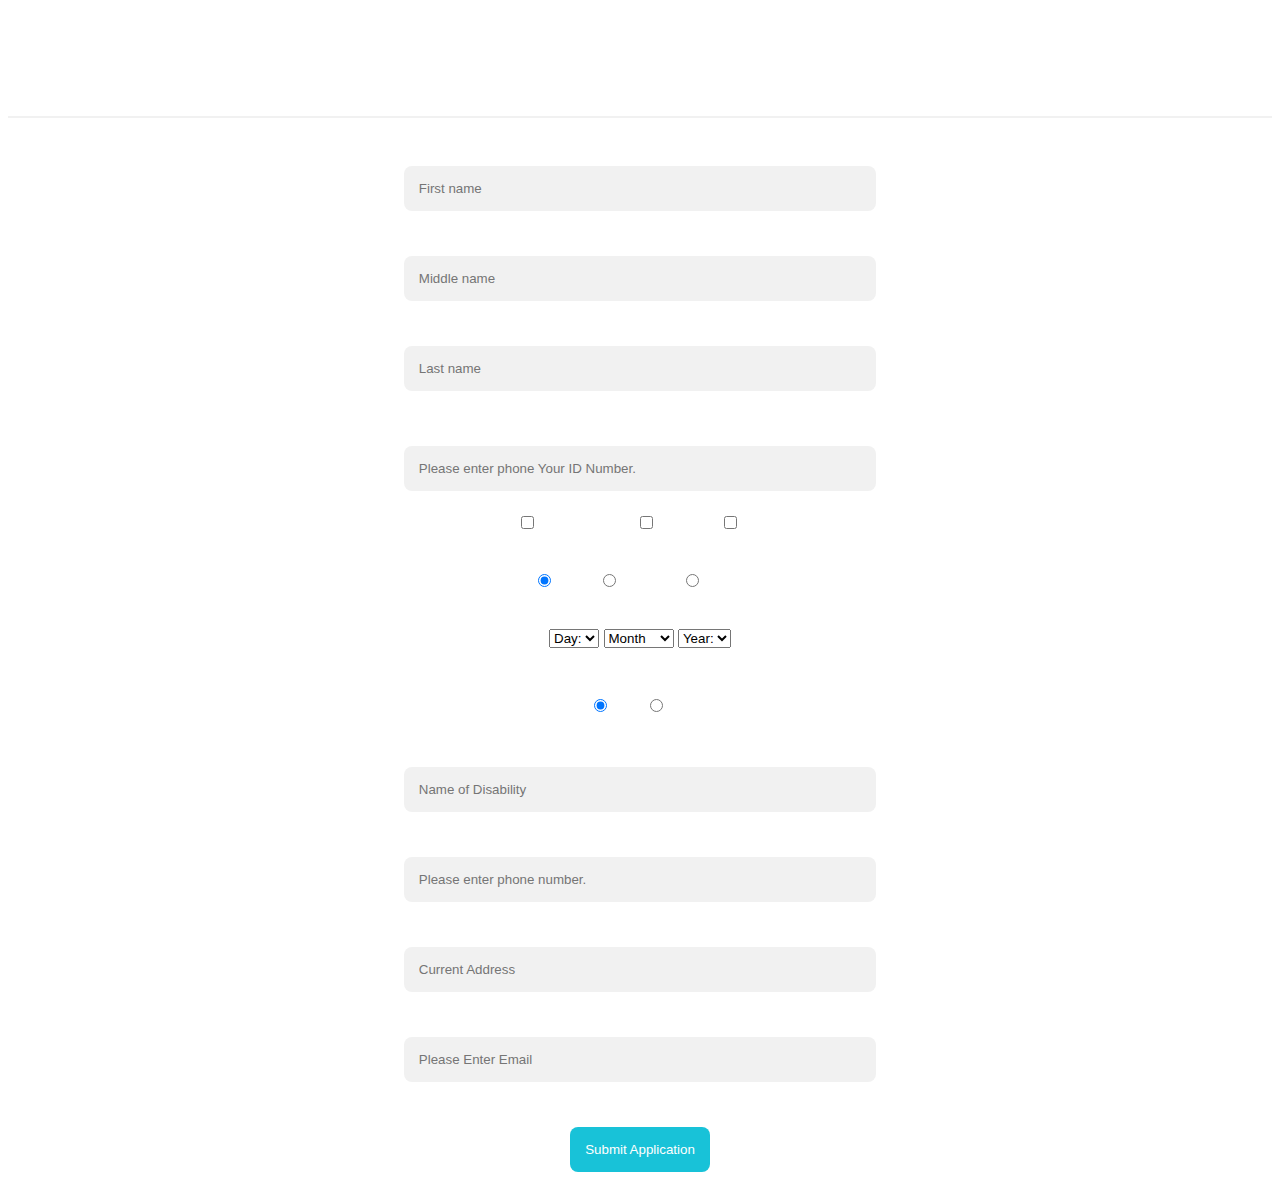
<file: application/Aplication_Form.html>
<!DOCTYPE html>  
<html>  
<head>  
  <meta charset="UTF-8">
  <meta name="viewport" content="width=device-width, initial-scale=1, shrink-to-fit=no">

<link rel="stylesheet" href="styleAplication.css">      
</head>  
<center><body>
<form>  
  <div class="container">  
  <center>  <h1> Bright Future Tutors Application Form</h1> </center> </div> 
  <hr>  
  <label><b>First Name</b> </label><br>   
<input type="text" name="firstname" placeholder= "First name" size="15" required /><br>   
<label><b>Middle Name</b> </label><br>   
<input type="text" name="middlename" placeholder="Middle name" size="15" required /><br>   
<label><b>Last Name</b> </label><br>    
<input type="text" name="lastname" placeholder="Last name" size="15" required /> 
<div>
<label>   
<b>ID Number</b>   
</label><br>     
<input type="text" name="ID_Number" placeholder="Please enter phone Your ID Number." size="15"/ required><br>  
<label>   
<b>Course</b>   
</label>   
  
<td>
  <input type="checkbox" name="Mathematics" value="Mathematics" />
  Mathematics
  <input type="checkbox" name="Physics" value="Physics" />
  Physics
  <input type="checkbox" name="Accounting" value="Accounting" />
  Accounting
  </td>
</div>  
<div>  
<label>   
<b>Gender</b>   
</label><br>  
<input type="radio" value="Male" name="gender" checked > Male   
<input type="radio" value="Female" name="gender"> Female   
<input type="radio" value="Other" name="gender"> Other  
</div>
<div>
<label>
<b>Date of Birth</b>
</label><br>
<td>
  <select name="BirthDay" id="Birthday_Day">
  <option value="-1">Day:</option>
  <option value="1">1</option>
  <option value="2">2</option>
  <option value="3">3</option>
  <option value="4">4</option>
  <option value="5">5</option>
  <option value="6">6</option>
  <option value="7">7</option>
  <option value="8">8</option>
  <option value="9">9</option>
  <option value="10">10</option>
  <option value="11">11</option>
  <option value="12">12</option>
  <option value="13">13</option>
  <option value="14">14</option>
  <option value="15">15</option>
  <option value="16">16</option>
  <option value="17">17</option>
  <option value="18">18</option>
  <option value="19">19</option>
  <option value="20">20</option>
  <option value="21">21</option>
  <option value="22">22</option>
  <option value="23">23</option>
  <option value="24">24</option>
  <option value="25">25</option>
  <option value="26">26</option>
  <option value="27">27</option>
  <option value="28">28</option>
  <option value="29">29</option>
  <option value="30">30</option>
  <option value="31">31</option>
  </select>
   
  <select name="BirthdayMonth" id="Birthday_Month">
  <option value="-1">Month</option>
  <option value="January">Jan(1)</option>
  <option value="February">Feb(2)</option>
  <option value="March">Mar(3)</option>
  <option value="April">Apr(4)</option>
  <option value="May">May(5)</option>
  <option value="June">Jun(6)</option>
  <option value="July">Jul(7)</option>
  <option value="August">Aug(8)</option>
  <option value="September">Sep(9)</option>
  <option value="October">Oct(10)</option>
  <option value="November">Nov(11)</option>
  <option value="December">Dec(12)</option>
  </select>
   
  <select name="BirthdayYear" id="Birthday_Year">
   
  <option value="-1">Year:</option>
  <option value="2019">2019</option>
  <option value="2018">2018</option>
  <option value="2017">2017</option>
  <option value="2016">2016</option>
  <option value="2015">2015</option>
  <option value="2014">2014</option>
  <option value="2013">2013</option>
  <option value="2012">2012</option>
  <option value="2011">2011</option>
  <option value="2010">2010</option>
  <option value="2009">2009</option>
  <option value="2008">2008</option>
  <option value="2007">2007</option>
  <option value="2006">2006</option>
  <option value="2005">2005</option>
  <option value="2004">2004</option>
  <option value="2003">2003</option>
  <option value="2002">2002</option>
  <option value="2001">2001</option>
  <option value="2000">2000</option>
  <option value="1999">1999</option>
  <option value="1998">1998</option>
  <option value="1997">1997</option>
  <option value="1996">1996</option>
  <option value="1995">1995</option>
  <option value="1994">1994</option>
  <option value="1993">1993</option>
  <option value="1992">1992</option>
  <option value="1991">1991</option>
  <option value="1990">1990</option>
  <option value="1989">1989</option>
  <option value="1988">1988</option>
  <option value="1987">1987</option>
  <option value="1986">1986</option>
  <option value="1985">1985</option>
  <option value="1984">1984</option>
  <option value="1983">1983</option>
  <option value="1982">1982</option>
  <option value="1981">1981</option>
  <option value="1980">1980</option>
  </select>
  </td>
  </tr>
</div>
<div>  
<div>  
<label>   
<b>Do you have a disability ?</b>   
</label><br>  
    <input type="radio" value="Yes" name="Disability" checked > Yes   
    <input type="radio" value="No" name="Disability"> No     
</div>
<label><br><b> If yes, please specify below :</b> </label><br>    
<input type="text" name="Disability_Name" placeholder="Name of Disability" size="15"required /><br>
 <b>Phone</b>  
</label><br>     
<input class="phone" type="text" name="phone" placeholder="Please enter phone number." size="10"/ required><br>  
<label> <b>Current Address</b> </label><br>   
<input type="text" name="CurrentAddress" placeholder= "Current Address" size="15" required /><br>
<label for="email"><b>Email</b></label><br>  
<input type="text" placeholder="Please Enter Email" name="email" required> <br><br> 
  
 <button type="submit" class="registerbtn" >Submit Application</button>   
</form>  
</body></center>  
</html>
</file>
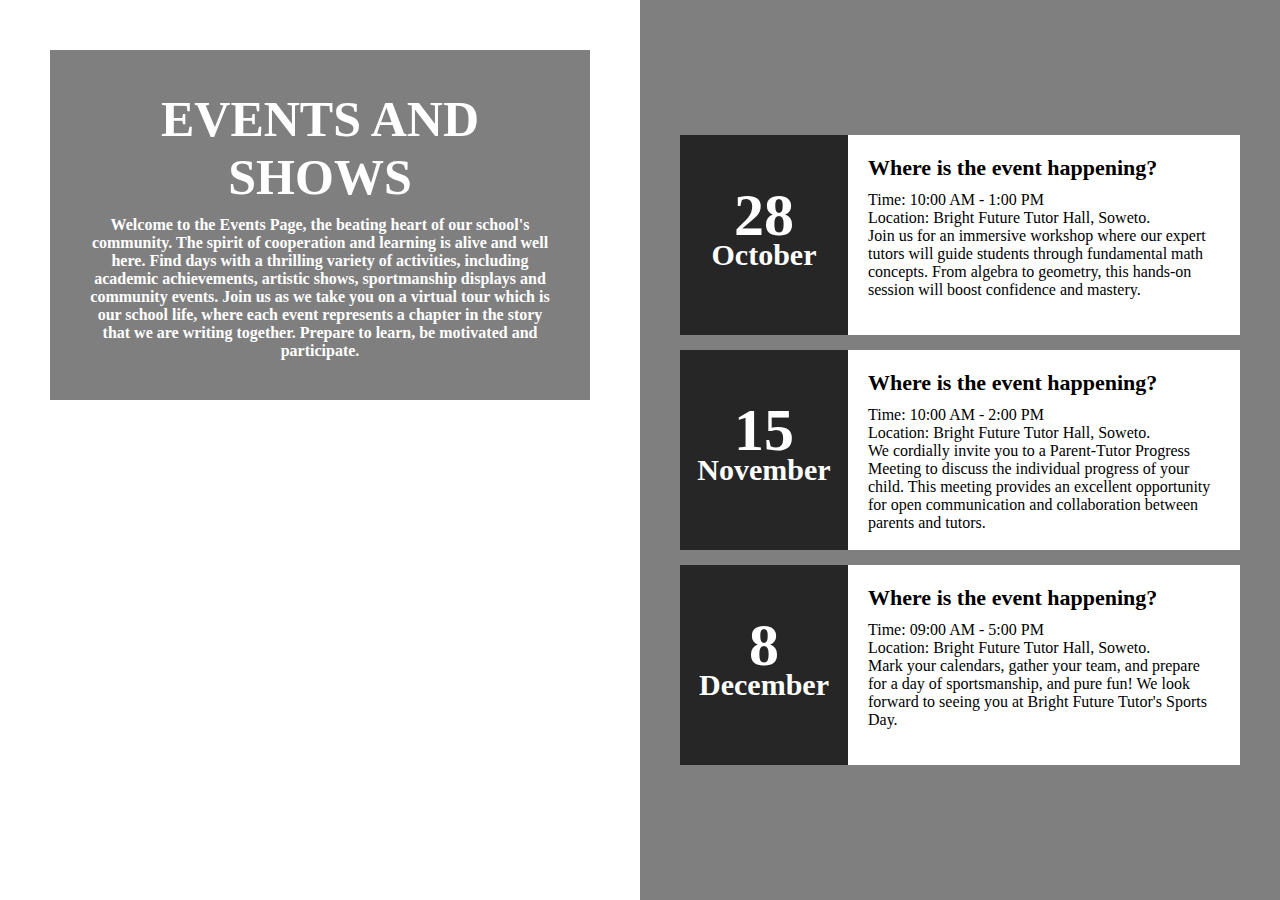
<file: Events Page/Events Page.html>
<!DOCTYPE html>
<html lang="en">
<head>
    <link rel="stylesheet" href="EventStyle.css">
    
</head>
<body>
    <section>
        <div class="leftBox">
            <div class="content">
                <div class="effect">
                <h1>
                   <center>Events and Shows</center>
                </h1>
            </div>
                <p style="text-align: center;">
                 <b>Welcome to the Events Page, the beating heart of our school's 
                    community. The spirit of cooperation and learning is alive and well here.
                    Find days with a thrilling variety of activities, including academic achievements,
                    artistic shows, sportmanship displays and community events. Join us as we take you 
                    on a virtual tour which is our school life, where each event represents a chapter
                    in the story that we are writing together. Prepare to learn, be motivated and participate.</b>
                </p>
            </div>
        </div>
        <div class="events">
            <ul>
                <li>
                    <div class="time">
                        <h2>
                            28 <br><span>October</span>
                        </h2>
                    </div>
                    <div class="details">
                        <h3>
                            Where is the event happening?
                        </h3>
                        <p>
                            Time: 10:00 AM - 1:00 PM<br>
                            Location: Bright Future Tutor Hall, Soweto.<br>
                            Join us for an immersive workshop where our expert tutors will guide students through fundamental math concepts. From algebra to geometry, this hands-on session will boost confidence and mastery.
                        </p>
                        
                    </div>
                    <div style="clear: both;"></div>
                </li>
                <li>
                    <div class="time">
                        <h2>
                            15 <br><span>November</span>
                        </h2>
                    </div>
                    <div class="details">
                        <h3>
                            Where is the event happening?
                        </h3>
                        <p>
                            Time: 10:00 AM - 2:00 PM<br>
                            Location: Bright Future Tutor Hall, Soweto.<br>
                            We cordially invite you to a Parent-Tutor Progress Meeting to discuss the individual progress of your child. This meeting provides an excellent opportunity for open communication and collaboration between parents and tutors.
                        </p>
                        
                    </div>
                    <div style="clear:both;"></div>
                </li>
                <li>
                    <div class="time">
                        <h2>
                            8 <br><span>December</span>
                        </h2>
                    </div>
                    <div class="details">
                        <h3>
                            Where is the event happening?
                        </h3>
                        <p>
                            Time: 09:00 AM - 5:00 PM<br>
                            Location: Bright Future Tutor Hall, Soweto.<br>
                            Mark your calendars, gather your team, and prepare for a day of sportsmanship, and pure fun! We look forward to seeing you at Bright Future Tutor's Sports Day.
                        </p>
                    
                    </div>
                    <div style="clear:both;"></div>
                </li>
            </ul>
        </div>
    </section>
</body>
</html>
</file>
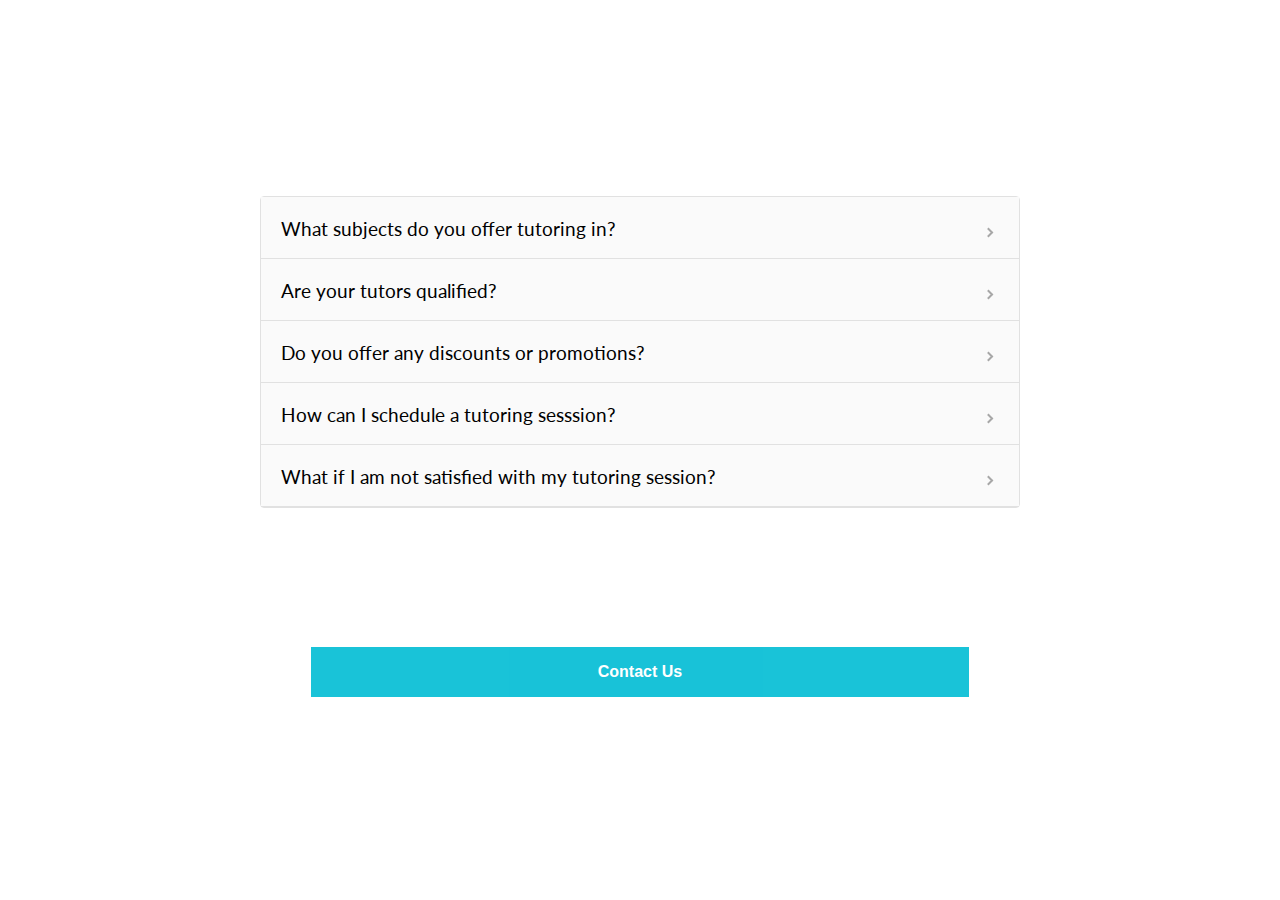
<file: FAQ/FAQ.html>
<!DOCTYPE html>
<html>
<head>
    <title>
        FAQ
    </title>
    <link rel="stylesheet" href="style3.css">
    <meta charset="UTF-8">
  <meta name="viewport" content="width=device-width, initial-scale=1.0">
</head><br><br><br><br><br><br>
    <body>
        <center><h1>FAQ</h1></center>
        <div class='faq' width="1000";>
            <input id='faq-a' type='checkbox'>
            <label for='faq-a'>
              <p class="faq-heading">What subjects do you offer tutoring in?</p>
              <div class='faq-arrow'></div>
                <p class="faq-text">We offer turoring in mathematics, physics and accounting.</p>
            </label>
            <input id='faq-b' type='checkbox'>
            <label for='faq-b'>
              <p class="faq-heading">Are your tutors qualified?</p>
              <div class='faq-arrow'></div>
                <p class="faq-text">Yes, our tutors are highly qualified and experienced professinals. They often hold degrees in their respective fields and have a track record of helping students succeed.</p>
            </label>
            <input id='faq-c' type='checkbox'>
            <label for='faq-c'>
              <p class="faq-heading">Do you offer any discounts or promotions?</p>
              <div class='faq-arrow'></div>
                <p class="faq-text">We periodically offer promotions and discounts. Keep an eye on our website and newsletter for the latest deals.</p>
            </label>
            <input id='faq-d' type='checkbox'>
            <label for='faq-d'>
              <p class="faq-heading">How can I schedule a tutoring sesssion?</p>
              <div class='faq-arrow'></div>
                <p class="faq-text">To simply schedule a tutoring session, you'll have contact the specific tutor that you want to have a session with. The contact details will be in the meet the turor's page.</p>
            </label>
            <input id='faq-e' type='checkbox'>
            <label for='faq-e'>
              <p class="faq-heading">What if I am not satisfied with my tutoring session?</p>
              <div class='faq-arrow'></div>
                <p class="faq-text">If you are not satisfied with a session, please contact our support team. We will work to address your concerns and find a solution.</p>
            </label>
           </div><br><br><br>
           <center><label for="email"><b><h3>For any additional questions please click below</h3></b></label></center><br>
           <center><button   href="#iframeContact" type="ContactUs" class="ContactUsbtn" ><b>Contact Us</b>
            
          </button></center>

    </body>
</html>
</file>
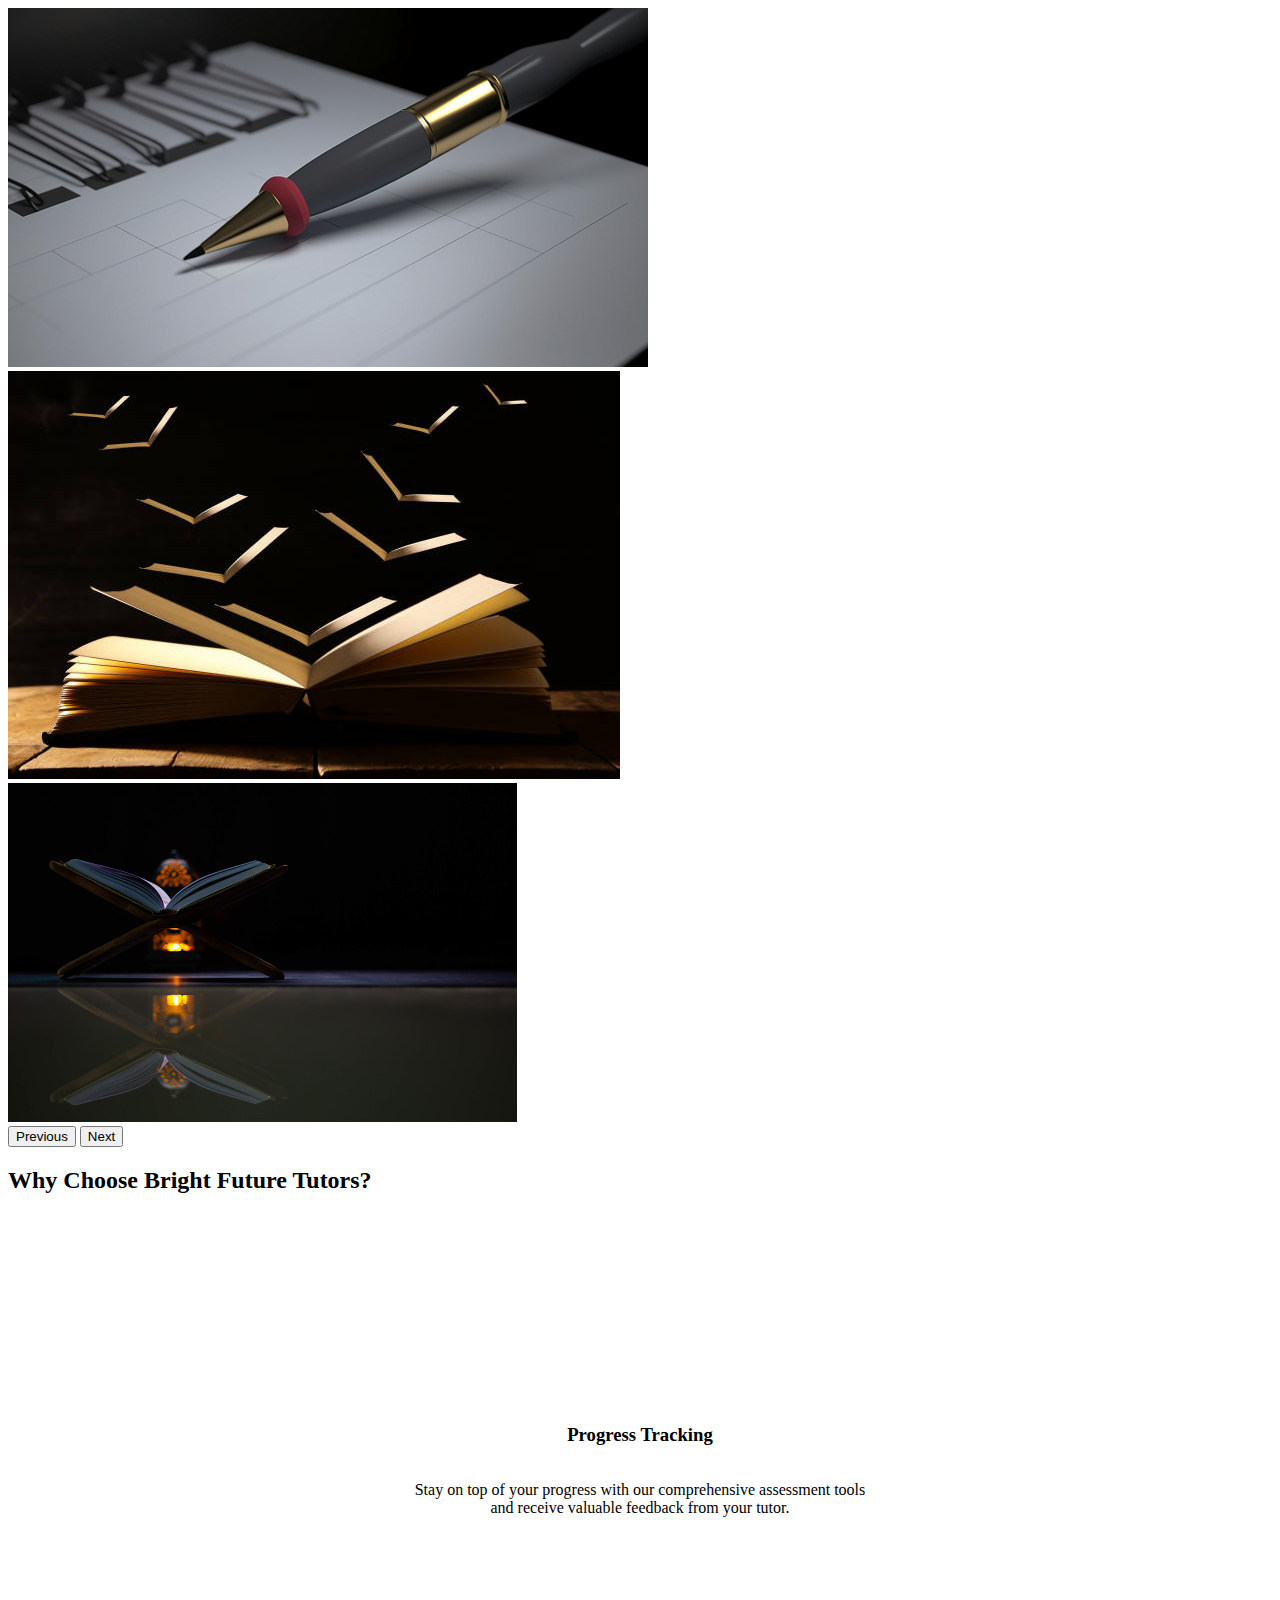
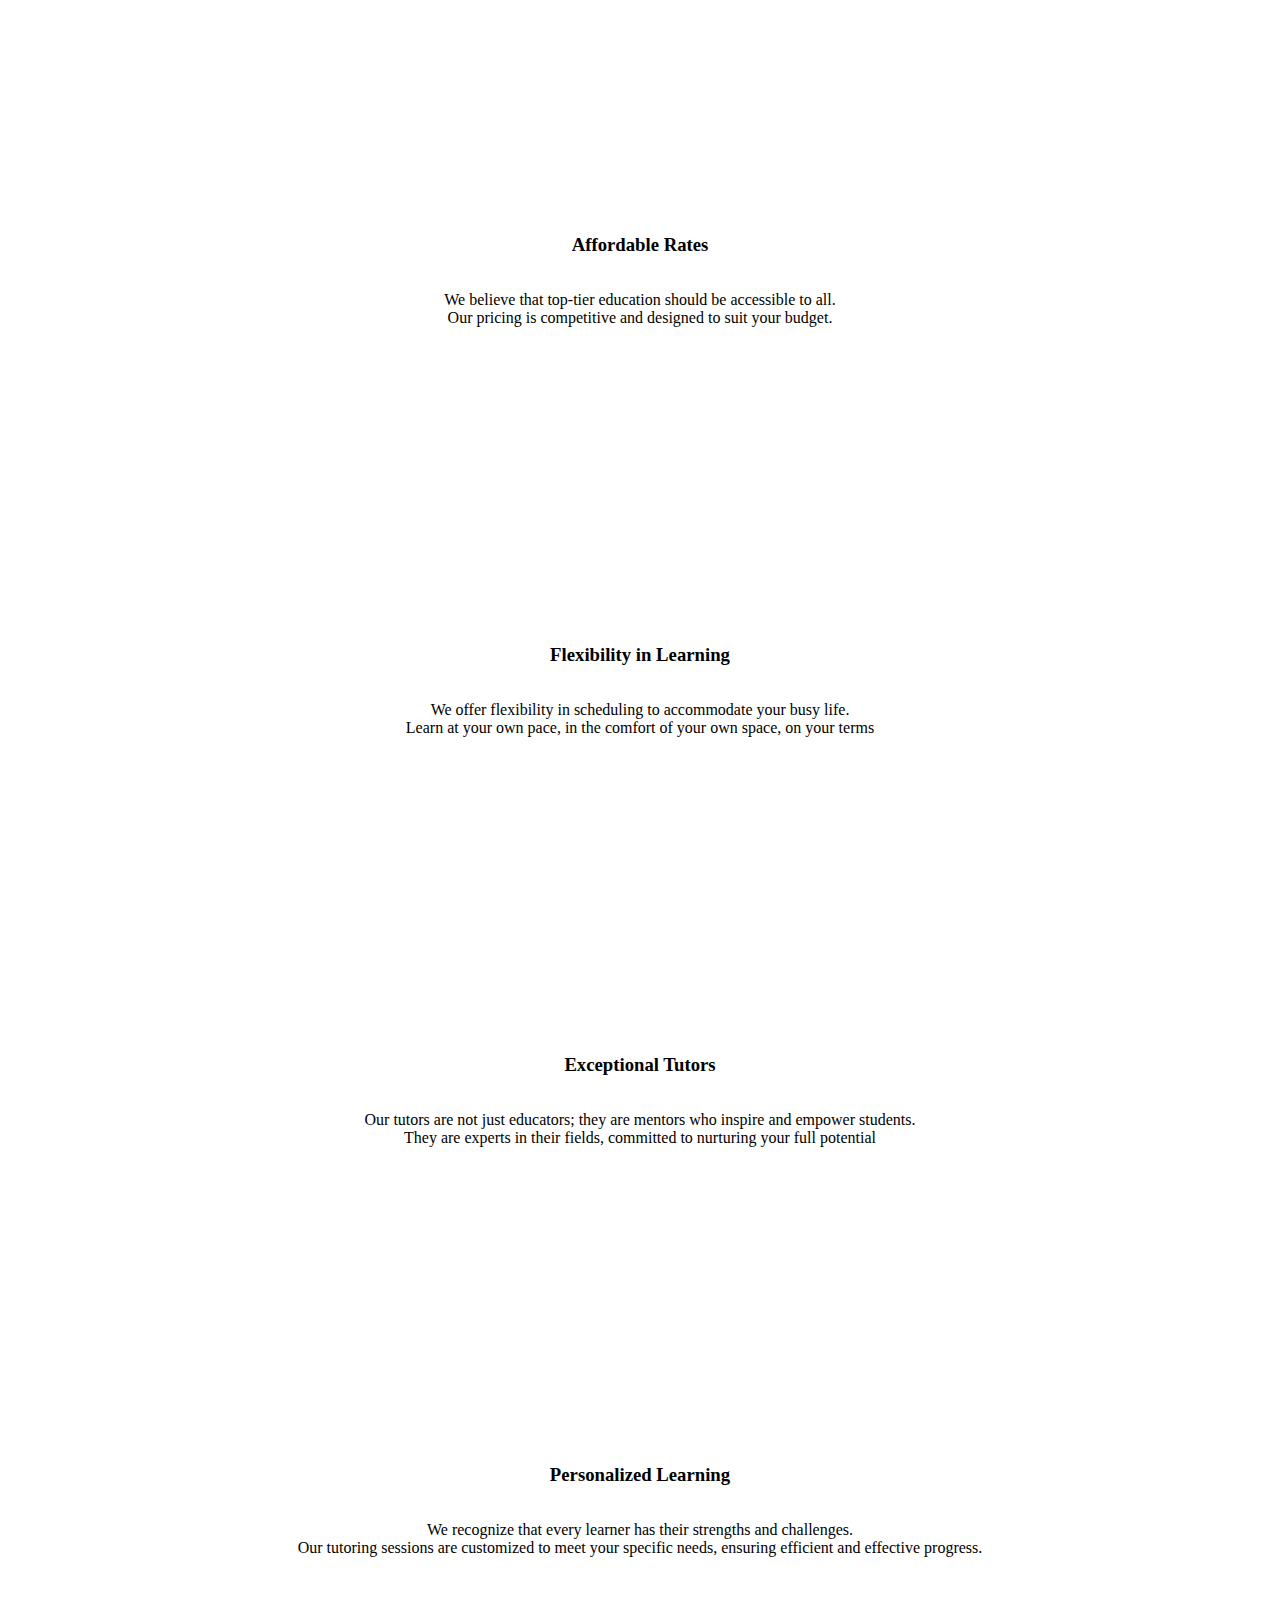
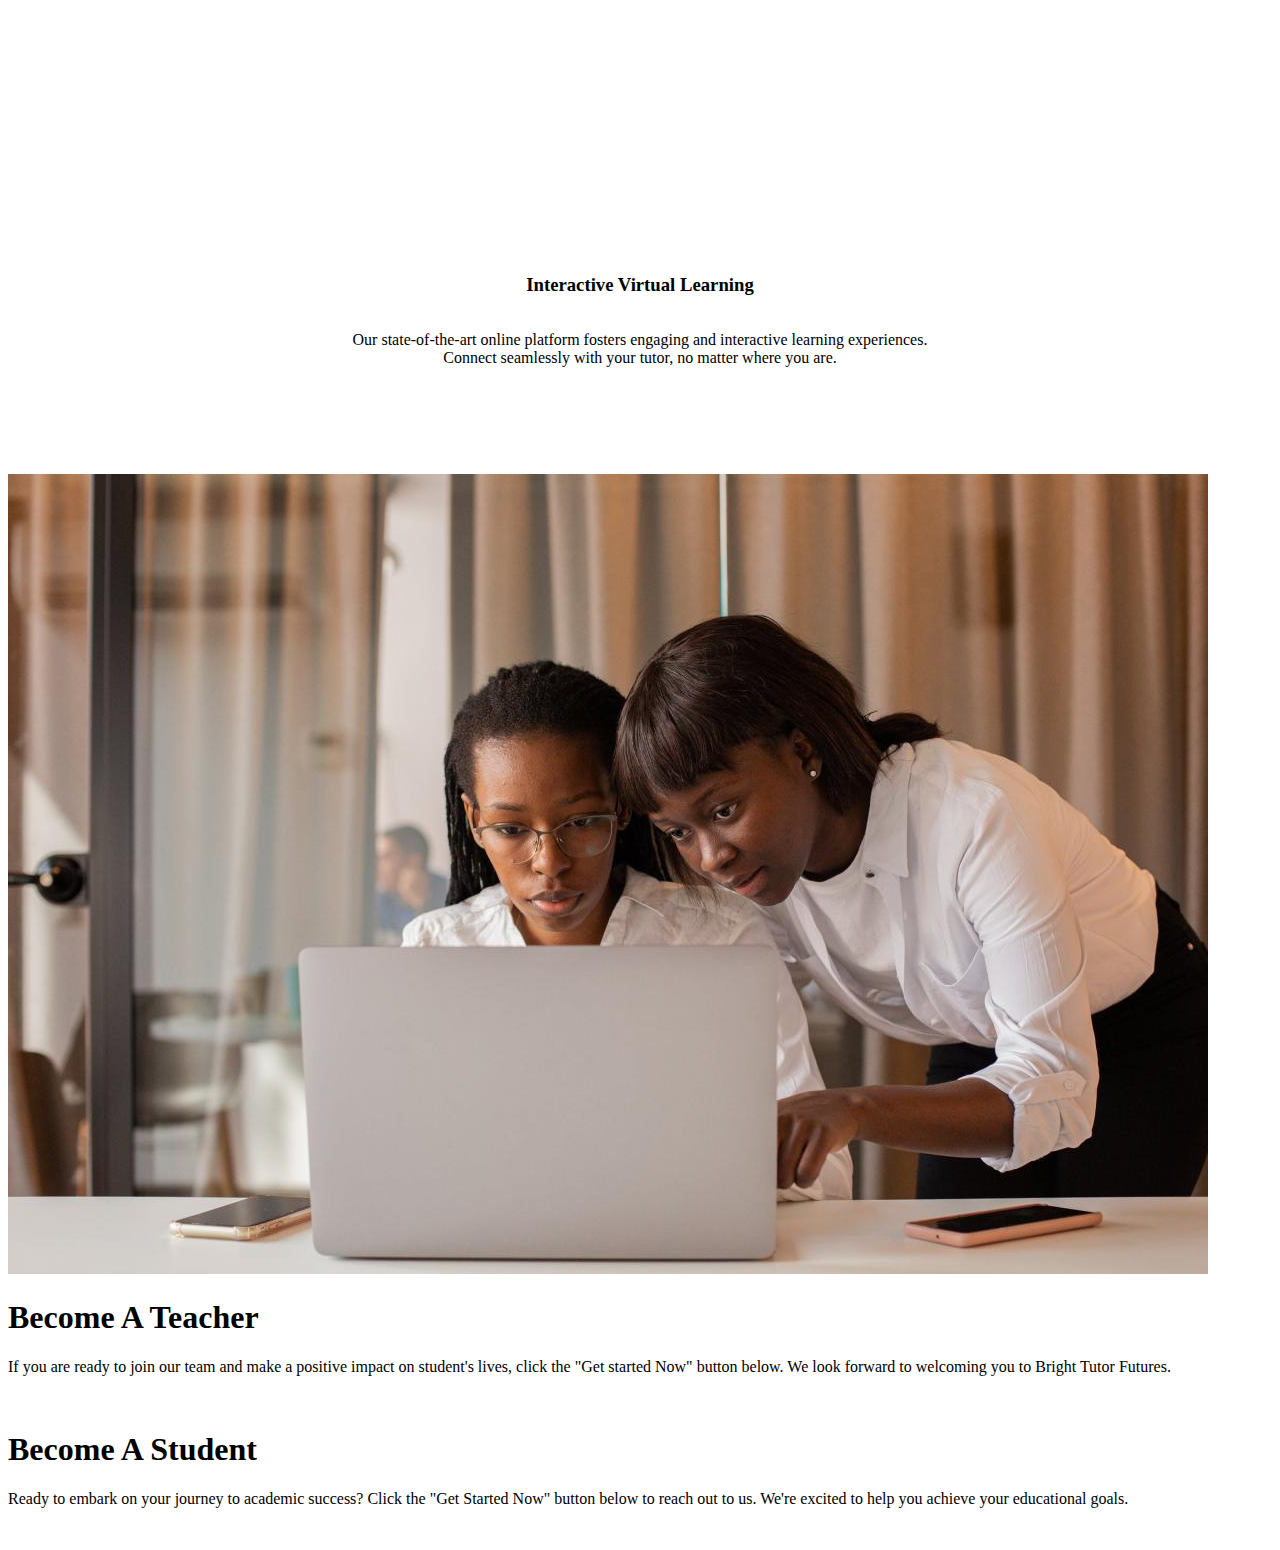
<file: join us/joinUs.html>
<!DOCTYPE html>
<html lang="en">
<head>
    <meta charset="UTF-8">
    <meta name="viewport" content="width=device-width, initial-scale=1.0">
    <title>Join US</title>

    <!-- Template Stylesheet -->
    <link href="css/style.css" rel="stylesheet">
    <link rel="stylesheet" href="joinUS.css">
    <!-- Include Bootstrap CSS and JS -->
    <link href="https://cdn.jsdelivr.net/npm/bootstrap@5.3.2/dist/css/bootstrap.min.css" rel="stylesheet" integrity="sha384-T3c6CoIi6uLrA9TneNEoa7RxnatzjcDSCmG1MXxSR1GAsXEV/Dwwykc2MPK8M2HN" crossorigin="anonymous">

     <!-- Include Bootstrap JS at the end of the body or at the bottom of your HTML file. -->
     <script src="https://cdn.jsdelivr.net/npm/bootstrap@5.3.2/dist/js/bootstrap.bundle.min.js" integrity="sha384-C6RzsynM9kWDrMNeT87bh95OGNyZPhcTNXj1NW7RuBCsyN/o0jlpcV8Qyq46cDfL" crossorigin="anonymous"></script>
   
</head>
<body>
    <div id="carouselExampleAutoplaying" class="carousel slide" data-bs-ride="carousel">
        <div class="carousel-inner">
          <div class="carousel-item active">
            <img src="n14.jpg" class="d-block w-100" alt="...">
          </div>
          <div class="carousel-item">
            <img src="N30.jpg" class="d-block w-100" alt="...">
          </div>
          <div class="carousel-item">
            <img src="N32.jpg" class="d-block w-100" alt="...">
          </div>
        </div>
        <button class="carousel-control-prev" type="button" data-bs-target="#carouselExampleAutoplaying" data-bs-slide="prev">
          <span class="carousel-control-prev-icon" aria-hidden="true"></span>
          <span class="visually-hidden">Previous</span>
        </button>
        <button class="carousel-control-next" type="button" data-bs-target="#carouselExampleAutoplaying" data-bs-slide="next">
          <span class="carousel-control-next-icon" aria-hidden="true"></span>
          <span class="visually-hidden">Next</span>
        </button>
      </div>

         <!-- Facilities Start -->
         <div class="container-xxl py-5">
            <div class="container">
                <div class="text-center mx-auto mb-5 wow fadeInUp" data-wow-delay="0.1s" style="max-width: 600px;">
                    <h2> Why Choose Bright Future Tutors? </h2>  
                </div>
                <div class="row g-4">
                    <div class="col-md-4 col-sm-6 wow fadeInUp" data-wow-delay="0.1s">
                        <div class="facility-item">
                            <div class="facility-icon bg-primary">
                                <span class="bg-primary"></span>
                                <i class="fa fa-bus-alt fa-3x text-primary"></i>
                                <span class="bg-primary"></span>
                            </div>
                            <div class="facility-text bg-primary">
                                <h3> Progress Tracking </h3>
                                <P>
                                Stay on top of your progress with our comprehensive assessment tools <br>
                                and receive valuable feedback from your tutor.
                                </P>
                            </div>
                        </div>
                    </div>
                    <div class="col-md-4 col-sm-6 wow fadeInUp" data-wow-delay="0.3s">
                        <div class="facility-item">
                            <div class="facility-icon bg-success">
                                <span class="bg-success"></span>
                                <i class="fa fa-futbol fa-3x text-success"></i>
                                <span class="bg-success"></span>
                            </div>
                            <div class="facility-text bg-success">
                                <h3>Affordable Rates</h3>
                                <P>
                                We believe that top-tier education should be accessible to all.<br>
                                Our pricing is competitive and designed to suit your budget.
                                </P>
                            </div>
                        </div>
                    </div>
                    <div class="col-md-4 col-sm-6 wow fadeInUp" data-wow-delay="0.7s">
                        <div class="facility-item">
                            <div class="facility-icon bg-info">
                                <span class="bg-info"></span>
                                <i class="fa fa-chalkboard-teacher fa-3x text-info"></i>
                                <span class="bg-info"></span>
                            </div>
                            <div class="facility-text bg-info">
                                <h3> Flexibility in Learning </h3> 
                                <P>
                                 We offer flexibility in scheduling to accommodate your busy life. <br>
                                 Learn at your own pace, in the comfort of your own space, on your terms
                                 </P>
                            </div>
                        </div>
                    </div>
                </div>

                <div class="row g-4">
                    <div class="col-md-4 col-sm-6 wow fadeInUp" data-wow-delay="0.1s">
                        <div class="facility-item">
                            <div class="facility-icon bg-primary">
                                <span class="bg-primary"></span>
                                <i class="fa fa-bus-alt fa-3x text-primary"></i>
                                <span class="bg-primary"></span>
                            </div>
                            <div class="facility-text bg-primary">
                                <h3>Exceptional Tutors </h3> 
                                <p>Our tutors are not just educators; they are mentors who inspire and empower students.<br> 
                                    They are experts in their fields, committed to nurturing your full potential</P>
                            </div>
                        </div>
                    </div>
                    <div class="col-md-4 col-sm-6 wow fadeInUp" data-wow-delay="0.3s">
                        <div class="facility-item">
                            <div class="facility-icon bg-success">
                                <span class="bg-success"></span>
                                <i class="fa fa-futbol fa-3x text-success"></i>
                                <span class="bg-success"></span>
                            </div>
                            <div class="facility-text bg-success">
                                <h3>Personalized Learning</h3>
                                <P>
                                    We recognize that every learner has their strengths and challenges.<br>
                                    Our tutoring sessions are customized to meet your specific needs, ensuring efficient and effective progress.
                                </P>
                            </div>
                        </div>
                    </div>
                    <div class="col-md-4 col-sm-6 wow fadeInUp" data-wow-delay="0.7s">
                        <div class="facility-item">
                            <div class="facility-icon bg-info">
                                <span class="bg-info"></span>
                                <i class="fa fa-chalkboard-teacher fa-3x text-info"></i>
                                <span class="bg-info"></span>
                            </div>
                            <div class="facility-text bg-info">
                                <h3>Interactive Virtual Learning </h3>
                                <P>
                                    Our state-of-the-art online platform fosters engaging and interactive learning experiences.<br> 
                                    Connect seamlessly with your tutor, no matter where you are.
                                </P>
                            </div>
                        </div>
                    </div>
                </div>
            </div>
        </div>
        <!-- Facilities End -->


      
        <!-- Call To Action Start -->
        <div class="container-xxl py-5">
            <div class="container">
                <div class="bg-light rounded">
                    <div class="row g-0">
                        <div class="col-md-4 wow fadeIn" data-wow-delay="0.1s" style="min-height: 400px;">
                            <div class="position-relative h-100">
                                <img class="position-absolute w-100 h-100 rounded" src="personalized.jpeg" style="object-fit: cover;">
                            </div>
                        </div>
                        <div class="col-md-4 wow fadeIn" data-wow-delay="0.5s">
                            <div class="h-100 d-flex flex-column justify-content-center p-5">
                                <h1 class="mb-4">Become A Teacher</h1>
                                <p> If you are ready to join our team and make a positive impact on student's lives,
                                    click the "Get started Now" button below.
                                    We look forward to welcoming you to Bright Tutor Futures.
                                  </p>
                                <a class="btn btn-primary py-3 px-5" href="">Get Started Now<i class="fa fa-arrow-right ms-2"></i></a>
                            </div>
                        </div>
                        <div class="col-md-4 wow fadeIn" data-wow-delay="0.5s">
                            <div class="h-100 d-flex flex-column justify-content-center p-5">
                                <h1 >Become A Student</h1>
                                    <p >Ready to embark on your journey to academic success?
                                     Click the "Get Started Now" button below to reach out to us. We're excited to help you achieve your educational goals.
                                    </p>
                                <a class="btn btn-primary py-3 px-5" href="">Get Started Now<i class="fa fa-arrow-right ms-2"></i></a>
                            </div>
                        </div>
                    </div>
                </div>
            </div>
        </div>
        <!-- Call To Action End -->
    
   
</body>
</html>
</file>
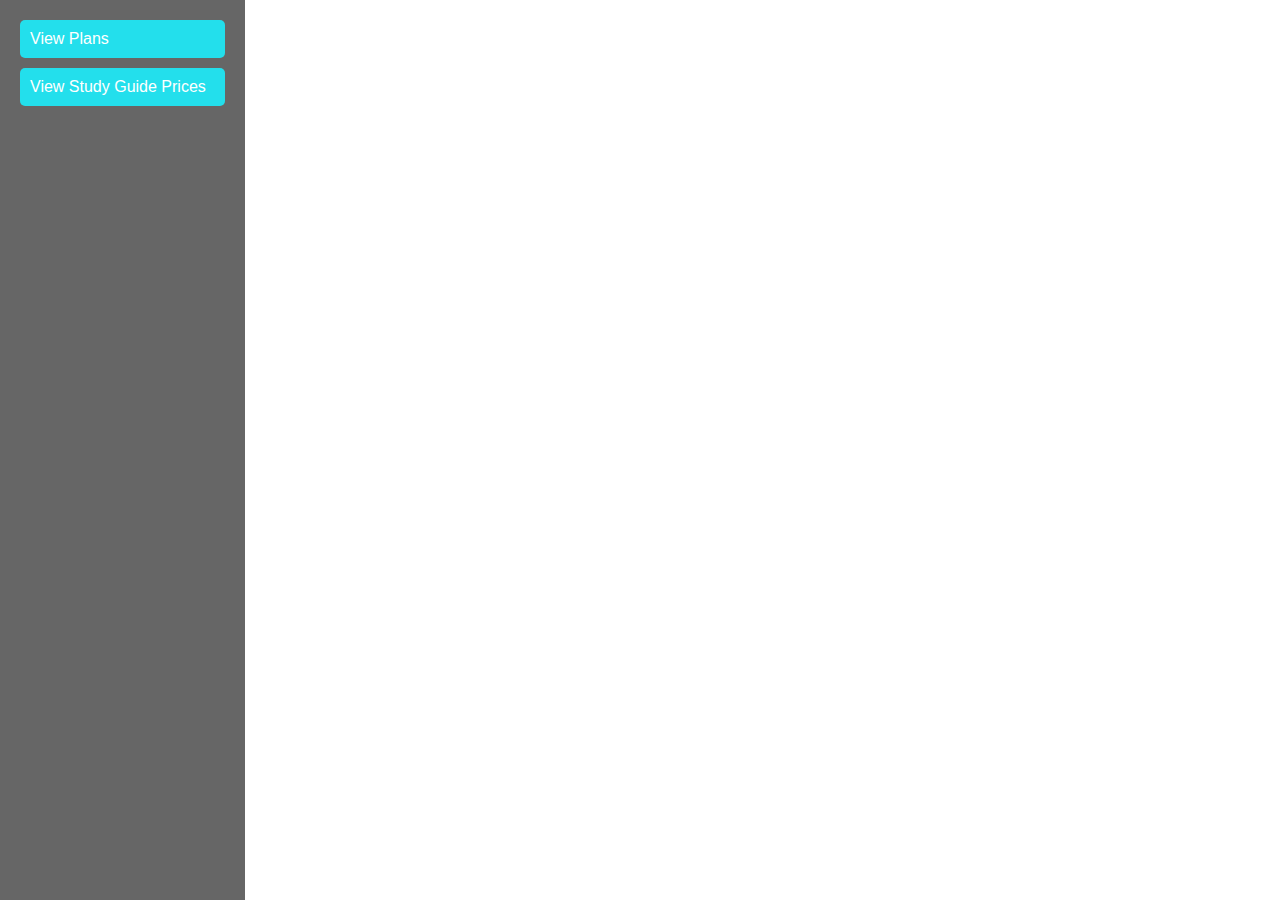
<file: Services/Services.html>
<!DOCTYPE html>
<html lang="en">
<head>
    <meta charset="UTF-8">
    <meta name="viewport" content="width=device-width, initial-scale=1.0">
    <title>Services</title>
    <link rel="stylesheet"><link rel="stylesheet" href="styleservices.css">
</head>
<body>
    <div class="sidebar" width="200">
        <a href="#" class="sidebar-button" onclick="showServicePlans()" width="100" height="600"> View Plans</a>
        <a href="#" class="sidebar-button" onclick="showStudyGuidePrices()">View Study Guide Prices</a>
    </div>
    <div class="container" width="800">
        <div class="initial-info">
            <h2>Our Services</h2>
            <p>At Bright Future Tutors, we offer tutoring services and study guides to help you excel academically.</p>
            <p>We specialize in Mathematics, Physical Science, and Accounting.</p>
        </div>
        <div id="service-plans" class="service-plan-info">
            <h2>Service Plans</h2>
            <div class="plan-heading">Basic Plan</div>
            <ul class="plan-details">
                <li><strong>Monthly Fee:</strong> R1500.00 per subject per month.</li>
                <li>Regular scheduled classes</li>
                <li>Comprehensive support for university applications, excluding application fees</li>
            </ul>
            
            <div class="plan-heading">Standard Plan</div>
            <ul class="plan-details">
                <li><strong>Monthly Fee:</strong> R3500.00 per subject per month.</li>
                <li>Regular scheduled classes</li>
                <li>Comprehensive assistance with university applications, including application fees (if applicable)</li>
                <li>Opportunity to attend extra classes</li>
                <li>Request additional sessions for a customized learning experience</li>
                <li>Invaluable career guidance</li>
            </ul>
            
            <div class="plan-heading">Premium Plan</div>
            <ul class="plan-details">
                <li><strong>Monthly Fee:</strong> R5000 per month.</li>
                <li>Free study guides to boost academic success</li>
                <li>Complimentary refreshments after each session for sustained focus and motivation</li>
                <li>Flexibility to request additional sessions for a tailored learning experience</li>
            </ul>
        </div>

        <div id="study-guide-prices" class="study-guide-prices">
            <h2>Study Guide Prices</h2>
            <ul>
                <li>Mathematics - R500.00</li>
                <li>Physical Science - R400.00</li>
                <li>Accounting - R300.00</li>
            </ul>
        </div>
    </div>

    <script>
        function showServicePlans() {
            document.getElementById('service-plans').style.display = 'block';
            document.getElementById('study-guide-prices').style.display = 'none';
        }

        function showStudyGuidePrices() {
            document.getElementById('service-plans').style.display = 'none';
            document.getElementById('study-guide-prices').style.display = 'block';
        }
    </script>
</body>
</html>
</file>
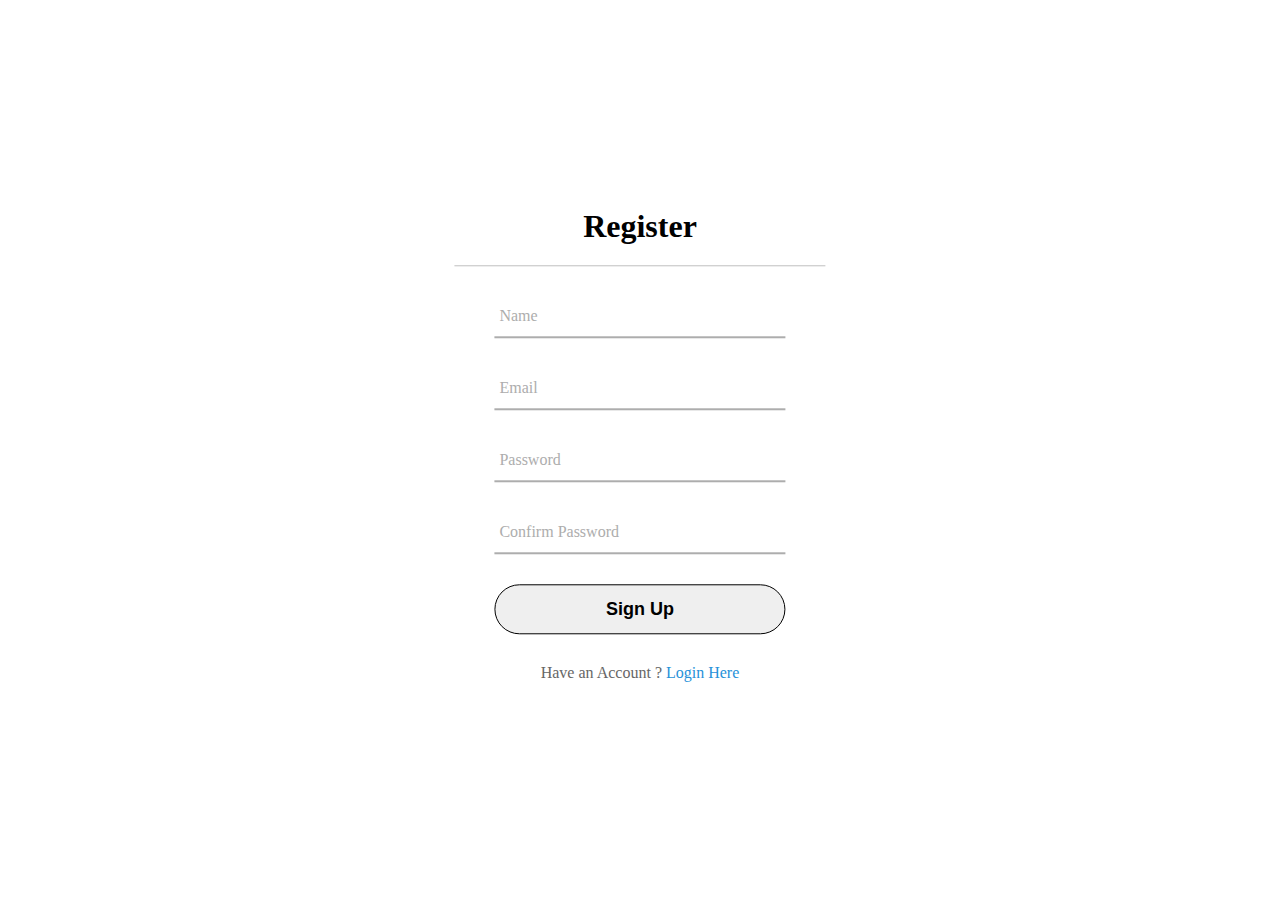
<file: signup/Sign up.html>
<!DOCTYPE html>
<html lang="en">
  <head>
    <title>Home</title>
    <meta charset="UTF-8" />
    <meta name="viewport" content="width=device-width" />
    <link rel="stylesheet" href="stylesSignup.css" />
  </head>
  <body>
    <div class="container">
      <div class="center">
          <h1>Register</h1>
          <form method="POST" action="">
              <div class="txt_field">
                  <input type="text" name="name" required>
                  <span></span>
                  <label>Name</label>
              </div>
              <div class="txt_field">
                  <input type="email" name="email" required>
                  <span></span>
                  <label>Email</label>
              </div>
              <div class="txt_field">
                  <input type="password" name="password" required>
                  <span></span>
                  <label>Password</label>
              </div>
              <div class="txt_field">
                  <input type="password" name="cpassword" required>
                  <span></span>
                  <label>Confirm Password</label>
              </div>
              <div class="submitstyle">
              <input name="submit" type="Submit" value="Sign Up">
              </div>
              <div class="signup_link">
                  Have an Account ? <a href="loginForm.php">Login Here</a>
              </div>
          </form>
      </div>
  </div>
  </body>
</html>
</file>
<file: application/styleAplication.css>
body{ 
   animation: 4s ease 0s mySlide;
   font-family: Calibri, Helvetica, sans-serif;  
   color:#FFF;
   .background-image: url(n14.jpg);
   background-color: transparent;
   background-size: cover;
  }  
  .container {  
    animation: 4s ease 0s myOpacity;
    background-color: transparent;
    .background-image: url(n14.jpg);
    background-size: cover;
  }  
    
  input[type=text], input[type=password], textarea {  
    width: 35%;  
    padding: 15px;  
    margin: 5px 0 22px 0;  
    display: inline-block;  
    border: none;
    border-radius: 8px;  
    background: #f1f1f1;
    
      content: ' *';
      color: red;
    }

     
    
 
  input[type=text]:focus, input[type=password]:focus {  
    background-color: rgb(245, 243, 240);  
    outline: none;  
  }  
   div {  
              padding: 10px 0;  
           }  
  hr {  
    border: 1px solid #f1f1f1;  
    margin-bottom: 25px;  
  }  
  .registerbtn {  
    background: #00bcd4;
    color: #FFF;
    padding: 15px;  
    margin: 5px 22px 0; 
    display: inline-block;  
    border: none;
    border-radius: 8px;  
    cursor: 35%;  
    opacity: 0.9;  
  }  
  .registerbtn:hover {  
    background: #FFF;
    color: #00bcd4;  
  }  

  @keyframes mySlide{
    from{margin-left: 100%;}
    to{margin-left: 0%;}
  }
  
  @keyframes myScale{
    10%{transform: scale(0.8, 0.3);}
  }
  
  @keyframes myOpacity{
    50%{opacity: 0;}
  }
</file>
<file: Events Page/EventStyle.css>
body {
    animation: 4s ease 0s mySlide;
    margin: 0;
    padding: 0;
    .background-image: url(n14.jpg);
    background-color: transparent;
    background-size: cover;
}
/* Styling section, giving background
    image and dimensions */
section {
    width: 100%;
    height: 100vh;
    background-color: transparent;
    .background:url('n14.jpg');
    background-size: cover;
}
/* Styling the left floating section */
section .leftBox {
    width: 50%;
    height: 100%;
    float: left;
    padding: 50px;
    box-sizing: border-box;
}
/* Styling the background of 
    left floating section */
section .leftBox .content {
    color: #fff;
    background: rgba(0, 0, 0, 0.5);
    padding: 40px;
    transition: .5s;
}
/* Styling the hover effect  
    of left floating section */
section .leftBox .content:hover {
    background:  #00bcd4;
}
/* Styling the header of left 
    floating section */
section .leftBox .content h1 {
    margin: 0;
    padding: 0;
    font-size: 50px;
    text-transform: uppercase;
}
/* Styling the paragraph of 
    left floating section */
section .leftBox .content p {
    margin: 10px 0 0;
    padding: 0;
}
/* Styling the three events section */
section .events {
    position: relative;
    width: 50%;
    height: 100%;
    background: rgba(0, 0, 0, 0.5);
    float: right;
    box-sizing: border-box;
}
/* Styling the links of 
the events section */
section .events ul {
    position: absolute;
    top: 50%;
    transform: translateY(-50%);
    margin: 0;
    padding: 40px;
    box-sizing: border-box;
}
/* Styling the lists of the event section */
section .events ul li {
    list-style: none;
    background: #fff;
    box-sizing: border-box;
    height: 200px;
    margin: 15px 0;
}
/* Styling the time class of events section */
section .events ul li .time {
    position: relative;
    padding: 20px;
    background: #262626;
    box-sizing: border-box;
    width: 30%;
    height: 100%;
    float: left;
    text-align: center;
    transition: .5s;
}
/* Styling the hover effect
    of events section */
section .events ul li:hover .time {
    background:  #00bcd4;
}
/* Styling the header of time 
    class of events section */
section .events ul li .time h2 {
    position: absolute;
    margin: 0;
    padding: 0;
    top: 50%;
    left: 50%;
    transform: translate(-50%, -50%);
    color: #fff;
    font-size: 60px;
    line-height: 30px;
}
/* Styling the texts of time 
class of events section */
section .events ul li .time h2 span {
    font-size: 30px;
}

/* Styling the details 
class of events section */
section .events ul li .details {
    padding: 20px;
    background: #fff;
    box-sizing: border-box;
    width: 70%;
    height: 100%;
    float: left;
}
/* Styling the header of the 
details class of events section */
section .events ul li .details h3 {
    position: relative;
    margin: 0;
    padding: 0;
    font-size: 22px;
}
/* Styling the lists of details 
class of events section */
section .events ul li .details p {
    position: relative;
    margin: 10px 0 0;
    padding: 0;
    font-size: 16px;
}
/* Styling the links of details
class of events section */
section .events ul li .details a {
    display: inline-block;
    text-decoration: none;
    padding: 10px 15px;
    border: 1.5px solid #262626;
    margin-top: 8px;
    font-size: 18px;
    transition: .5s;
}
/* Styling the details class's hover effect */
section .events ul li .details a:hover {
    background:  #00bcd4;
    color: #fff;
    border-color:  #00bcd4;
}



.effect{
    animation: 5s linear 2s myOpacity;
    text-align: center;
   
    }

    @keyframes myOpacity{
        50%{opacity: 0;}
    }
    p{
        font-family: Georgia, 'Times New Roman', Times, serif;
        font-size: 100%;
    }

    @keyframes mySlide{
        from{margin-left: 100%;}
        to{margin-left: 0%;}
      }
      
      @keyframes myScale{
        10%{transform: scale(0.8, 0.3);}
      }
      
      @keyframes myOpacity{
        50%{opacity: 0;}
      }
</file>
<file: FAQ/style3.css>
@import url(https://fonts.googleapis.com/css?family=Lato);

@import url(https://fonts.googleapis.com/css?family=Open Sans);

.faq-heading {
  animation: 4s ease 0s mySlide;
  font-family: Lato;   
  font-weight: 400;
  font-size: 19px;
   -webkit-transition: text-indent 0.2s;
  text-indent: 20px;
 
  color: black;
}

.faq-text { 
  font-family: Arial, Helvetica, sans-serif; 
  font-size: 95%; 
  font-weight: 400;
  color: #363636;
  width:95%;
  padding-left:20px;
  margin-bottom:30px;
}

.faq {
  animation: 4s ease 0s mySlide;
  max-width: 60%;
  height: auto;
  margin: 0 auto;
  background: white;
  border-radius: 4px;
  position: relative;
  border: 1px solid #E1E1E1;
}
.faq label {
  animation: 8s ease 0s myOpacity;
  display: block;
  position: relative;
  overflow: hidden;
  cursor: pointer;
  height: 56px;
  padding-top:1px;
 
  background-color: #FAFAFA;
  border-bottom: 1px solid #E1E1E1;
}

.faq input[type="checkbox"] {
  display: none;
}

.faq .faq-arrow {
  width: 5px;
  height: 5px;
  transition: -webkit-transform 0.8s;
  transition: transform 0.8s;
  transition: transform 0.8s, -webkit-transform 0.8s;
  -webkit-transition-timing-function: cubic-bezier(0.68, -0.55, 0.265, 1.55);
  border-top: 2px solid rgba(0, 0, 0, 0.33);
  border-right: 2px solid rgba(0, 0, 0, 0.33);
  float: right;
  position: relative;
  top: -30px;
  right: 27px;
  -webkit-transform: rotate(45deg);
          transform: rotate(45deg);
}

 .faq input[type="checkbox"]:checked + label > .faq-arrow {
  transition: -webkit-transform 0.8s;
  transition: transform 0.8s;
  transition: transform 0.8s, -webkit-transform 0.8s;
  -webkit-transition-timing-function: cubic-bezier(0.68, -0.55, 0.265, 1.55);
  -webkit-transform: rotate(135deg);
          transform: rotate(135deg);
}
 .faq input[type="checkbox"]:checked + label {
  display: block;
  background: rgba(255,255,255,255) !important;
  color: #4f7351;
  height: 225px;
  transition: height 0.8s;
  -webkit-transition-timing-function: cubic-bezier(0.68, -0.55, 0.265, 1.55);
}

 .faq input[type='checkbox']:not(:checked) + label {
  display: block;
  transition: height 0.8s;
  height: 60px;
  -webkit-transition-timing-function: cubic-bezier(0.68, -0.55, 0.265, 1.55);
}

::-webkit-scrollbar {
  display: none;
}


.ContactUsbtn {  
  background: #00bcd4;
  font-size: 16px;
  color: #FFF;
  padding: 16px 20px;  
  margin: 8px 0;  
  border: none;  
  cursor: pointer;  
  width: 52%;  
  opacity: 0.9;  
}
.ContactUsbtn:hover {  
  background: #FFF;
  color: #00bcd4;  
}  
body{  
  font-family: Calibri, Helvetica, sans-serif;  
 .background-image: url(n14.jpg);
 background-color: transparent;
 background-size: cover;
 color:#FFF;
}  

@keyframes mySlide{
  from{margin-left: 100%;}
  to{margin-left: 0%;}
}

@keyframes myScale{
  10%{transform: scale(0.8, 0.3);}
}

@keyframes myOpacity{
  50%{opacity: 0;}
}
</file>
<file: join us/css/style.css>
/********** Template CSS **********/
:root {
    --primary: #FE5D37;
    --light: #FFF5F3;
    --dark: #103741;
}

.back-to-top {
    position: fixed;
    display: none;
    right: 45px;
    bottom: 45px;
    z-index: 99;
}


/*** Spinner ***/
#spinner {
    opacity: 0;
    visibility: hidden;
    transition: opacity .5s ease-out, visibility 0s linear .5s;
    z-index: 99999;
}

#spinner.show {
    transition: opacity .5s ease-out, visibility 0s linear 0s;
    visibility: visible;
    opacity: 1;
}


/*** Button ***/
.btn {
    font-weight: 500;
    transition: .5s;
}

.btn.btn-primary {
    color: #FFFFFF;
}

.btn-square {
    width: 38px;
    height: 38px;
}

.btn-sm-square {
    width: 32px;
    height: 32px;
}

.btn-lg-square {
    width: 48px;
    height: 48px;
}

.btn-square,
.btn-sm-square,
.btn-lg-square {
    padding: 0;
    display: flex;
    align-items: center;
    justify-content: center;
    font-weight: normal;
    border-radius: 50px;
}


/*** Heading ***/
h1,
h2,
h3,
h4,
.h1,
.h2,
.h3,
.h4,
.display-1,
.display-2,
.display-3,
.display-4,
.display-5,
.display-6 {
    .font-family: 'Lobster Two', cursive;
    .font-weight: 700;
}



/*** Facility ***/
.facility-item .facility-icon {
    position: relative;
    margin: 0 auto;
    width: 100px;
    height: 100px;
    border-radius: 100px;
    display: flex;
    align-items: center;
    justify-content: center;
}

.facility-item .facility-icon::before {
    position: absolute;
    content: "";
    width: 100%;
    height: 100%;
    top: 0;
    left: 0;
    background: rgba(255, 255, 255, .9);
    transition: .5s;
    z-index: 1;
}

..facility-item .facility-icon span {
    position: absolute;
    content: "";
    width: 15px;
    height: 30px;
    top: 0;
    left: 0;
    border-radius: 50%;
}

..facility-item .facility-icon span:last-child {
    left: auto;
    right: 0;
}

..facility-item .facility-icon i {
    position: relative;
    z-index: 2;
}

.facility-item .facility-text {
    position: relative;
    min-height: 250px;
    padding: 30px;
    border-radius: 100%;
    display: flex;
    text-align: center;
    justify-content: center;
    flex-direction: column;
}

.facility-item .facility-text::before {
    position: absolute;
    content: "";
    width: 100%;
    height: 100%;
    top: 0;
    left: 0;
    background: rgba(255, 255, 255, .9);
    transition: .5s;
    z-index: 1;
}

.facility-item .facility-text * {
    position: relative;
    z-index: 2;
}

.facility-item:hover .facility-icon::before,
.facility-item:hover .facility-text::before {
    background: transparent;
}

.facility-item * {
    transition: .5s;
}

.facility-item:hover * {
    color: #FFFFFF !important;
}



/*** Testimonial ***/
.testimonial-carousel {
    padding-left: 1.5rem;
    padding-right: 1.5rem;
}

@media (min-width: 576px) {
    .testimonial-carousel {
        padding-left: 4rem;
        padding-right: 4rem;
    }
}

.testimonial-carousel .testimonial-item .border {
    border: 1px dashed rgba(0, 185, 142, .3) !important;
}

.testimonial-carousel .owl-nav {
    position: absolute;
    width: 100%;
    height: 45px;
    top: 50%;
    left: 0;
    transform: translateY(-50%);
    display: flex;
    justify-content: space-between;
    z-index: 1;
}

.testimonial-carousel .owl-nav .owl-prev,
.testimonial-carousel .owl-nav .owl-next {
    position: relative;
    width: 45px;
    height: 45px;
    display: flex;
    align-items: center;
    justify-content: center;
    color: #FFFFFF;
    background: var(--primary);
    border-radius: 45px;
    font-size: 20px;
    transition: .5s;
}

.testimonial-carousel .owl-nav .owl-prev:hover,
.testimonial-carousel .owl-nav .owl-next:hover {
    background: var(--dark);
}
</file>
<file: join us/joinUS.css>
.box1{
    border: 4px solid;
    border-color: #00bcd4;
    display: flex;
    justify-content: center;
    align-items: center;
  
    margin-top: 250px;
    

}

.pic_container{
    background-image: url('personalized.jpeg');
          background-size: cover; 
          background-repeat: no-repeat; 
    width: 1400px;
    height: 250px;
    margin-top: 1%;


}


.becomeTutor #Tutor{
width: 200px;
background: #00bcd4;
color: #FFF;
border: none;
cursor: pointer;
padding: 10px;
font-size: 18px;
border: 1px solid #00bcd4;
transition: 0.5s;


}

.becomeTutor #Tutor:hover{
background: #FFF;
color: #00bcd4;
}


.becomeLearner #learner{
width: 200px;
background: #00bcd4;
color: #FFF;
border: none;
cursor: pointer;
padding: 10px;
font-size: 18px;
border: 1px solid #00bcd4;
transition: 0.5s;
border-radius: 50%;

}

.becomeLearner #learner:hover{
background: #FFF;
color: #00bcd4;
}

.joinus_container{
    display: flex;
}
.becomeLearner{
    margin-left: 5%;
}
.becomeTutor{
    margin-left: 5%;
}
</file>
<file: Services/styleservices.css>
body {
    max-width: 100%;
    height: auto;
    font-family: Arial, sans-serif;
    margin: 0;
    padding: 0;
    background-color: transparent;
    .background-image: url('n14.jpg');
    background-size: cover;
}
.container {
    max-width: 100%;
    height: auto;
    margin: 20px auto;
    padding: 20px;
    margin-left: 18%;
}
.sidebar {
    max-width: 100%;
    height: auto;
    background-color: #666;
    padding: 20px;
    position: fixed;
    top: 0;
    left: 0;
    height: 100%;
    width: 16%;
    
}
.sidebar-button {
    max-width: 100%;
    height: auto;
    background-color: #23dfec;
    color: #fff;
    padding: 10px;
    text-decoration: none;
    border: none;
    border-radius: 5px;
    cursor: pointer;
    display: block;
    margin-bottom: 10px;
}

    .sidebar-button :hover{
     background: #00bcd4;
    color: #FFF;
     }

     .sidebar-button input[type='submit']:hover {
        background: #FFF;
        color: #00bcd4;
      }
     

.service-plan-info, .study-guide-prices {
    color: #fff;
    padding: 20px;
    display: none;
}
.initial-info {
    padding: 20px;
    color: #FFF;
}
.plan-heading {
    font-weight: bold;
    margin-top: 10px;
    margin-bottom: 5px;
    border-top: 2px solid #23dfec;
    padding-top: 10px;
}
.plan-details {
    list-style-type: disc;
    padding-left: 20px;
}
.plan-details strong {
    font-weight: bold;
}
.study-guide-prices ul {
    list-style-type: disc;
    padding-left: 20px;
}
.phone::after {
    content: ' *';
    color: red;
  }
</file>
<file: signup/stylesSignup.css>
body{
    margin: 0;
    padding: 0;
    font-family: Roboto;
    background-repeat: no-repeat;
    background-size: cover;
    background-color: transparent;
    height: 100vh;
    overflow: hidden;
  }
  
  .center{
    position: absolute;
    top: 50%;
    left: 50%;
    transform: translate(-50%, -50%);
    width: 29vw;
    background: white;
    border-radius: 10px;
  }
  
  .center h1{
    text-align: center;
    padding: 0 0 20px 0;
    border-bottom: 1px solid silver;
  }
  
  .center form{
    padding: 0 40px;
    box-sizing: border-box;
  }
  
  form .txt_field{
    position: relative;
    border-bottom: 2px solid #adadad;
    margin: 30px 0;
  }
  
  .txt_field input{
    width: 100%;
    padding: 0 5px;
    height: 40px;
    font-size: 16px;
    border: none;
    background: none;
    outline: none;
  }
  
  .txt_field label{
    position: absolute;
    top: 50%;
    left: 5px;
    color: #adadad;
    transform: translateY(-50%);
    font-size: 16px;
    pointer-events: none;
  }
  
  .txt_field span::before{
    content: '';
    position: absolute;
    top: 40px;
    left: 0;
    width: 0px;
    height: 2px;
    background: #2691d9;
    transition: .5s;
  }
  
  .txt_field input:focus ~ label,
  .txt_field input:valid ~ label{
    top: -5px;
    color: #2691d9;
  }
  
  .txt_field input:focus ~ span::before,
  .txt_field input:Valid ~ span::before{
    width: 100%;
  }
  
  .pass{
    margin: -5px 0 20px 5px;
    color: #a6a6a6;
    cursor: pointer;
  }
  
  .pass:hover{
    text-decoration: underline;
  }
  
  input[type="Submit"]{
    width: 100%;
    height: 50px;
    border: 1px solid;
    border-radius: 25px;
    font-size: 18px;
    font-weight: 700;
    cursor: pointer;
  
  }
  
  input[type="Submit"]:hover{
    background: #00bcd4;
    color: #e9f4fb  ;
    transition: .5s;
    
  }
  
  .signup_link{
    margin: 30px 0;
    text-align: center;
    font-size: 16px;
    color: #666666;
  }
  
  .signup_link a{
    color: #2691d9;
    text-decoration: none;
  }
  
  .signup_link a:hover{
    text-decoration: underline;
  }
  
  .HomeAbout{
    width: 100vw;
    height: 25vh;
  }
</file>
